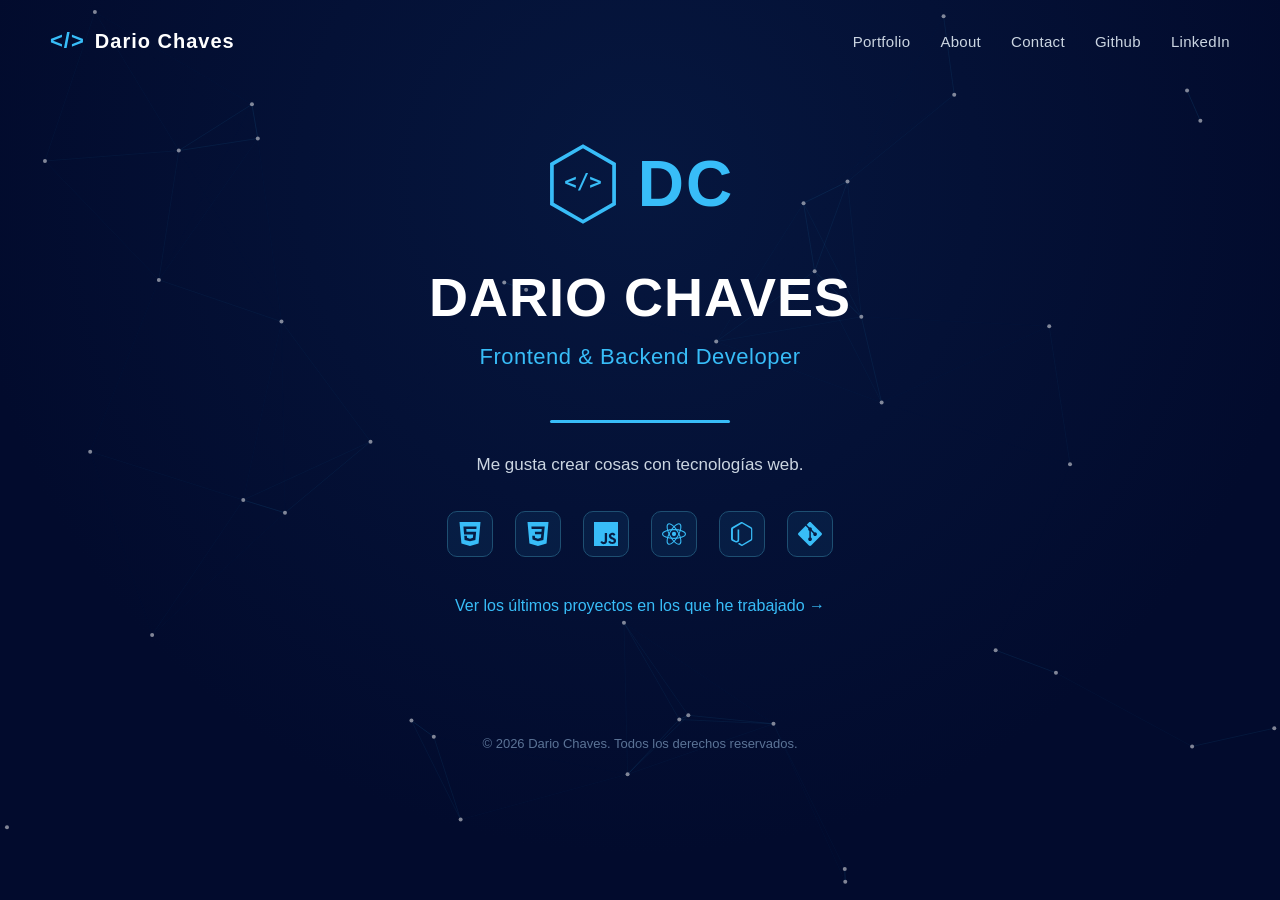
<file: dario-chaves-portfolio.html>
<!DOCTYPE html>
<html lang="es">
<head>
<meta charset="UTF-8">
<meta name="viewport" content="width=device-width, initial-scale=1.0">
<title>Dario Chaves</title>

<style>

:root{
    --bg-deep:#020B2D;
    --bg-mid:#06173f;
    --accent:#38BDF8;
    --accent-dim:#1e4f72;
    --text-soft:#cbd5e1;
}

*{
    box-sizing:border-box;
}

html,body{
    margin:0;
    padding:0;
    background:radial-gradient(circle at 50% 20%, var(--bg-mid) 0%, var(--bg-deep) 70%);
    font-family:Arial, Helvetica, sans-serif;
    color:white;
    height:100%;
    overflow-x:hidden;
}

.network-bg{
    position:fixed;
    top:0;
    left:0;
    width:100%;
    height:100%;
    z-index:0;
    opacity:0.5;
}

nav{
    position:relative;
    z-index:2;
    display:flex;
    justify-content:space-between;
    align-items:center;
    padding:28px 50px;
    flex-wrap:wrap;
    gap:16px;
}

.nav-logo{
    display:flex;
    align-items:center;
    gap:10px;
    font-weight:bold;
    font-size:20px;
    letter-spacing:1px;
    color:white;
}

.nav-logo .brackets{
    color:var(--accent);
    font-size:22px;
}

.nav-links{
    display:flex;
    gap:30px;
    flex-wrap:wrap;
}

.nav-links a{
    color:var(--text-soft);
    text-decoration:none;
    font-size:15px;
    transition:color 0.2s ease;
    letter-spacing:0.3px;
}

.nav-links a:hover,
.nav-links a:focus-visible{
    color:var(--accent);
}

main{
    position:relative;
    z-index:2;
    display:flex;
    flex-direction:column;
    align-items:center;
    text-align:center;
    padding:60px 20px 100px;
    max-width:800px;
    margin:0 auto;
}

.logo-mark{
    display:flex;
    align-items:center;
    justify-content:center;
    gap:18px;
    margin-bottom:10px;
}

.hexagon{
    width:74px;
    height:84px;
    position:relative;
    display:flex;
    align-items:center;
    justify-content:center;
}

.hexagon svg{
    width:100%;
    height:100%;
}

.dc-text{
    font-size:64px;
    font-weight:900;
    color:var(--accent);
    letter-spacing:2px;
    line-height:1;
}

h1{
    font-size:54px;
    margin:30px 0 0 0;
    letter-spacing:1px;
    font-weight:800;
}

h2{
    font-size:22px;
    color:var(--accent);
    margin-top:16px;
    font-weight:400;
    letter-spacing:0.5px;
}

.line{
    width:180px;
    height:3px;
    background:var(--accent);
    margin:32px auto;
    border-radius:20px;
}

p.subtitle{
    margin:0 0 36px 0;
    color:var(--text-soft);
    font-size:17px;
}

.tech-row{
    display:flex;
    justify-content:center;
    gap:22px;
    flex-wrap:wrap;
    margin-bottom:40px;
}

.tech-row .icon{
    width:46px;
    height:46px;
    border-radius:10px;
    display:flex;
    align-items:center;
    justify-content:center;
    background:rgba(56,189,248,0.08);
    border:1px solid var(--accent-dim);
    transition:transform 0.2s ease, border-color 0.2s ease;
}

.tech-row .icon:hover{
    transform:translateY(-4px);
    border-color:var(--accent);
}

.tech-row .icon svg{
    width:24px;
    height:24px;
}

.cta{
    color:var(--accent);
    text-decoration:none;
    font-size:16px;
    border-bottom:1px solid transparent;
    transition:border-color 0.2s ease;
}

.cta:hover,
.cta:focus-visible{
    border-color:var(--accent);
}

footer{
    position:relative;
    z-index:2;
    text-align:center;
    padding:20px;
    color:#5b7396;
    font-size:13px;
}

@media (max-width:600px){
    nav{
        flex-direction:column;
        align-items:flex-start;
    }
    .nav-links{
        gap:18px;
        font-size:14px;
    }
    h1{
        font-size:36px;
    }
    .dc-text{
        font-size:46px;
    }
    .hexagon{
        width:54px;
        height:62px;
    }
}

@media (prefers-reduced-motion: reduce){
    .network-bg circle, .network-bg line{
        animation:none !important;
    }
}

</style>
</head>

<body>

<svg class="network-bg" id="networkBg" xmlns="http://www.w3.org/2000/svg"></svg>

<nav>
    <div class="nav-logo">
        <span class="brackets">&lt;/&gt;</span>
        <span>Dario Chaves</span>
    </div>
    <div class="nav-links">
        <a href="#portfolio">Portfolio</a>
        <a href="#about">About</a>
        <a href="#contact">Contact</a>
        <a href="https://github.com/" target="_blank" rel="noopener">Github</a>
        <a href="https://linkedin.com/" target="_blank" rel="noopener">LinkedIn</a>
    </div>
</nav>

<main>

    <div class="logo-mark">
        <div class="hexagon">
            <svg viewBox="0 0 100 110" xmlns="http://www.w3.org/2000/svg">
                <polygon points="50,4 92,28 92,82 50,106 8,82 8,28" fill="none" stroke="#38BDF8" stroke-width="5"/>
                <text x="50" y="62" font-family="monospace" font-size="28" font-weight="bold" fill="#38BDF8" text-anchor="middle">&lt;/&gt;</text>
            </svg>
        </div>
        <div class="dc-text">DC</div>
    </div>

    <h1>DARIO CHAVES</h1>
    <h2>Frontend &amp; Backend Developer</h2>

    <div class="line"></div>

    <p class="subtitle">Me gusta crear cosas con tecnologías web.</p>

    <div class="tech-row" aria-label="Tecnologías">
        <div class="icon" title="HTML">
            <svg viewBox="0 0 24 24"><path fill="#38BDF8" d="M1.5 0h21l-1.91 21.563L11.977 24l-8.564-2.438L1.5 0zm7.031 9.75l-.232-2.718 10.059.003.23-2.622L5.412 4.41l.698 8.01h9.126l-.326 3.426-2.91.804-2.955-.81-.188-2.11H6.248l.33 4.171L12 19.351l5.379-1.443.744-8.157H8.531z"/></svg>
        </div>
        <div class="icon" title="CSS">
            <svg viewBox="0 0 24 24"><path fill="#38BDF8" d="M1.5 0h21l-1.91 21.563L11.977 24l-8.564-2.438L1.5 0zm17.09 4.413L5.41 4.41l.213 2.622 10.125.002-.255 2.716h-6.64l.24 2.573h6.182l-.366 3.523-2.91.804-2.956-.81-.188-2.11h-2.61l.29 3.855L12 19.351l5.379-1.443.911-9.139.103-1.137.36-3.219z"/></svg>
        </div>
        <div class="icon" title="JavaScript">
            <svg viewBox="0 0 24 24"><path fill="#38BDF8" d="M0 0h24v24H0V0zm22.034 18.276c-.175-1.095-.888-2.015-3.003-2.873-.736-.345-1.554-.585-1.797-1.14-.091-.33-.105-.51-.046-.705.15-.646.915-.84 1.515-.66.39.12.75.42.976.9 1.034-.676 1.034-.676 1.755-1.125-.27-.42-.404-.601-.586-.78-.63-.705-1.484-1.066-2.866-1.038l-.715.089c-.676.165-1.32.525-1.71 1.005-1.14 1.291-.811 3.541.569 4.471 1.365 1.02 3.361 1.244 3.616 2.205.24 1.17-.87 1.545-1.966 1.41-.811-.18-1.26-.586-1.755-1.336l-1.83 1.051c.21.48.45.689.81 1.109 1.74 1.756 6.09 1.666 6.871-1.004.029-.09.24-.705.074-1.65l.046.067zm-8.983-7.245h-2.248c0 1.938-.009 3.864-.009 5.805 0 1.232.063 2.363-.138 2.711-.33.689-1.18.601-1.566.48-.396-.196-.597-.466-.83-.855-.063-.105-.11-.196-.127-.196l-1.825 1.125c.305.63.75 1.172 1.324 1.517.855.51 2.004.675 3.207.405.783-.226 1.458-.691 1.811-1.411.51-.93.402-2.07.397-3.346.012-2.054 0-4.109 0-6.179l.004-.056z"/></svg>
        </div>
        <div class="icon" title="React">
            <svg viewBox="-11.5 -10.23174 23 20.46348"><circle cx="0" cy="0" r="2.05" fill="#38BDF8"/><g stroke="#38BDF8" stroke-width="1" fill="none"><ellipse rx="11" ry="4.2"/><ellipse rx="11" ry="4.2" transform="rotate(60)"/><ellipse rx="11" ry="4.2" transform="rotate(120)"/></g></svg>
        </div>
        <div class="icon" title="Node.js">
            <svg viewBox="0 0 24 24"><path fill="#38BDF8" d="M11.998,24c-0.321,0-0.641-0.084-0.922-0.247l-2.936-1.737c-0.438-0.245-0.224-0.332-0.08-0.383 c0.585-0.203,0.703-0.25,1.328-0.604c0.065-0.037,0.151-0.023,0.218,0.017l2.256,1.339c0.082,0.045,0.197,0.045,0.272,0l8.795-5.076 c0.082-0.047,0.134-0.141,0.134-0.238V6.921c0-0.099-0.053-0.192-0.137-0.242l-8.791-5.072c-0.081-0.047-0.189-0.047-0.271,0 L3.075,6.68c-0.084,0.05-0.139,0.144-0.139,0.241v10.15c0,0.097,0.054,0.189,0.137,0.235l2.409,1.392 c1.307,0.654,2.108-0.116,2.108-0.89V7.787c0-0.141,0.114-0.253,0.255-0.253h1.114c0.139,0,0.255,0.112,0.255,0.253v10.021 c0,1.745-0.95,2.745-2.604,2.745c-0.508,0-0.909,0-2.026-0.551L1.91,18.685c-0.57-0.329-0.922-0.945-0.922-1.614V6.921 c0-0.669,0.353-1.286,0.922-1.614l8.795-5.082c0.557-0.315,1.296-0.315,1.848,0l8.794,5.082c0.57,0.329,0.924,0.945,0.924,1.614 v10.15c0,0.669-0.354,1.284-0.924,1.614l-8.794,5.078C12.643,23.916,12.324,24,11.998,24z"/></svg>
        </div>
        <div class="icon" title="Git">
            <svg viewBox="0 0 24 24"><path fill="#38BDF8" d="M23.546 10.93L13.067.452c-.604-.603-1.582-.603-2.188 0L8.708 2.627l2.76 2.76c.645-.215 1.379-.07 1.889.441.516.515.658 1.258.438 1.9l2.658 2.66c.645-.223 1.387-.078 1.9.435.721.72.721 1.884 0 2.604-.719.719-1.881.719-2.6 0-.539-.541-.674-1.337-.404-1.996L12.86 8.955v6.525c.176.086.342.203.488.348.713.721.713 1.883 0 2.6-.719.721-1.889.721-2.605 0-.719-.719-.719-1.879 0-2.598.182-.18.387-.316.605-.406V8.835c-.217-.091-.424-.222-.6-.401-.545-.545-.676-1.342-.398-2.009L7.636 3.7.45 10.881c-.6.605-.6 1.584 0 2.189l10.48 10.477c.604.604 1.582.604 2.186 0l10.43-10.43c.605-.603.605-1.582 0-2.187"/></svg>
        </div>
    </div>

    <a class="cta" href="#portfolio">Ver los últimos proyectos en los que he trabajado &rarr;</a>

</main>

<footer>
    &copy; 2026 Dario Chaves. Todos los derechos reservados.
</footer>

<script>
(function(){
    const svg = document.getElementById('networkBg');
    const ns = 'http://www.w3.org/2000/svg';
    const W = window.innerWidth;
    const H = window.innerHeight;
    svg.setAttribute('viewBox', '0 0 ' + W + ' ' + H);
    svg.setAttribute('preserveAspectRatio', 'none');

    const count = Math.max(28, Math.floor((W * H) / 28000));
    const points = [];
    for (let i = 0; i < count; i++) {
        points.push({
            x: Math.random() * W,
            y: Math.random() * H,
            vx: (Math.random() - 0.5) * 0.15,
            vy: (Math.random() - 0.5) * 0.15
        });
    }

    const maxDist = Math.max(W, H) / 6;
    const lineEls = [];
    const dotEls = [];

    for (let i = 0; i < points.length; i++) {
        for (let j = i + 1; j < points.length; j++) {
            const line = document.createElementNS(ns, 'line');
            line.setAttribute('stroke', '#38BDF8');
            line.setAttribute('stroke-width', '0.6');
            svg.appendChild(line);
            lineEls.push({ line: line, a: i, b: j });
        }
    }

    for (let i = 0; i < points.length; i++) {
        const c = document.createElementNS(ns, 'circle');
        c.setAttribute('r', '2');
        c.setAttribute('fill', '#ffffff');
        svg.appendChild(c);
        dotEls.push(c);
    }

    function dist(p1, p2) {
        return Math.hypot(p1.x - p2.x, p1.y - p2.y);
    }

    function tick() {
        for (const p of points) {
            p.x += p.vx;
            p.y += p.vy;
            if (p.x < 0 || p.x > W) p.vx *= -1;
            if (p.y < 0 || p.y > H) p.vy *= -1;
        }

        for (const item of lineEls) {
            const p1 = points[item.a];
            const p2 = points[item.b];
            const d = dist(p1, p2);
            if (d < maxDist) {
                item.line.setAttribute('x1', p1.x);
                item.line.setAttribute('y1', p1.y);
                item.line.setAttribute('x2', p2.x);
                item.line.setAttribute('y2', p2.y);
                item.line.setAttribute('opacity', Math.max(0, 1 - d / maxDist) * 0.4);
            } else {
                item.line.setAttribute('opacity', 0);
            }
        }

        for (let i = 0; i < points.length; i++) {
            dotEls[i].setAttribute('cx', points[i].x);
            dotEls[i].setAttribute('cy', points[i].y);
        }

        requestAnimationFrame(tick);
    }

    const reduceMotion = window.matchMedia('(prefers-reduced-motion: reduce)').matches;
    if (!reduceMotion) {
        tick();
    } else {
        for (const item of lineEls) {
            const p1 = points[item.a];
            const p2 = points[item.b];
            item.line.setAttribute('x1', p1.x);
            item.line.setAttribute('y1', p1.y);
            item.line.setAttribute('x2', p2.x);
            item.line.setAttribute('y2', p2.y);
            item.line.setAttribute('opacity', 0.15);
        }
        for (let i = 0; i < points.length; i++) {
            dotEls[i].setAttribute('cx', points[i].x);
            dotEls[i].setAttribute('cy', points[i].y);
        }
    }
})();
</script>

</body>
</html>
</file>
